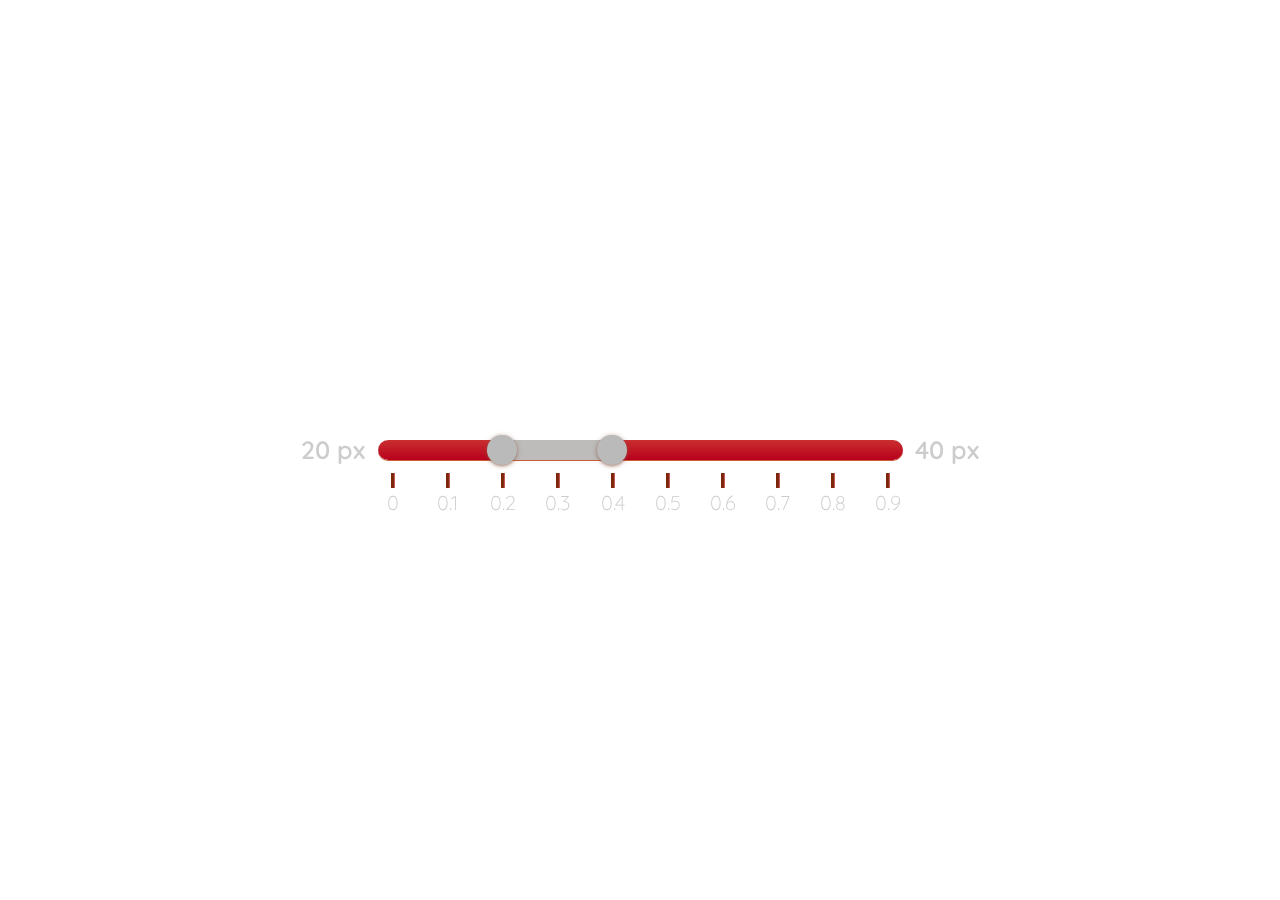
<file: src/examples/custom slider/index.html>
<!DOCTYPE html>

<html lang="en" >
<head>
  <meta charset="UTF-8">
  <title>Custom Range Slider</title>
  
  <link href="https://fonts.googleapis.com/css?family=Quicksand:300,600&display=swap" rel="stylesheet">
  <link rel="stylesheet" href="./style.css">
</head>
<body>
 
<div class="wrap" role="group" aria-label="multi thumb slider with ruler" style="--a: 2; --b: 4; --min: 0; --max: 9; --lbl-a: 20; --lbl-b: 40;">
  <label class="sr-only" for="a">Value A:</label>
  <input id="a" type="range" min="0" max="9" value="2" aria-valuetext="20" list="l"/>
  <output for="a" aria-hidden="true"></output>
  <output for="a" aria-hidden="true"></output>
  <output for="a" aria-hidden="true"></output>
  <label class="sr-only" for="a">Value B:</label>
  <input id="b" type="range" min="0" max="9" value="4" aria-valuetext="40" list="l"/>
  <output for="b" aria-hidden="true"></output>
  <output for="b" aria-hidden="true"></output>
  <output for="b" aria-hidden="true"></output>
  <datalist id="l">
    <option value="0" label="0">0</option>
    <option value="1" label="0.1">10</option>
    <option value="2" label="0.2">20</option>
    <option value="3" label="0.3">30</option>
    <option value="4" label="0.4">40</option>
    <option value="5" label="0.5">50</option>
    <option value="6" label="0.6">60</option>
    <option value="7" label="0.7">70</option>
    <option value="8" label="0.8">80</option>
    <option value="9" label="0.9">90</option>
  </datalist>
</div>
<script  src="function.js"></script>
 
</body>
</html>
</file>
<file: src/examples/custom slider/style.css>
.wrap::before, .wrap::after, input[type='range'] {
  grid-column: 2;
  grid-row: 2;
  place-self: center;
  width: var(--track-w);
  pointer-events: none;
}
 
* {
  --hl: 0;
  --nothl: calc(1 - var(--hl));
  margin: 0;
  padding: 0;
  background: none;
  font: inherit;
}
 
html {
  --i: var(--wide, 1);
  --j: var(--narr, 0);
  --notj: calc(1 - var(--j));
  display: grid;
  place-content: center;
  overflow-x: hidden;
  height: 100vh;
  
  color: #fff;
  font: 300 1em/ 1.5 quicksand, trebuchet ms, sans-serif;
}
@media (min-width: 750px) {
  html {
    font-size: 1.25em;
  }
}
@media (max-width: 570px) {
  html {
    --wide: 0 ;
  }
}
@media (max-width: 440px) {
  html {
    --narr: 1 ;
  }
}
@media (max-width: 320px) {
  html {
    font-size: 0.75em;
  }
}
html:not(.js) output, html:not(.js) .wrap::after {
  visibility: hidden;
}
 
.wrap {
  --u: calc(var(--notj)*2.75rem + var(--j)*10vw);
  --n-cols: calc(var(--max) + 1);
  --middl-w: calc(var(--n-cols)*var(--u));
  --label-w: calc(var(--i)*5rem);
  --track-w: calc(var(--middl-w) - var(--u) + 1.5rem);
  --m: calc(.5*(var(--a) + var(--b)));
  display: grid;
  grid-auto-flow: row dense;
  grid-template-rows: 3rem max-content 3rem;
  grid-template-columns: var(--label-w) var(--middl-w) var(--label-w);
  filter: brightness(0.8);
}
.wrap::before, .wrap::after {
  z-index: -1;
  height: 1rem;
  border-radius: 1rem;
  content: "";
}
.wrap::before {
  box-shadow: 0 1px #fc7444;
  background: linear-gradient(#fc3b3b, #e60023);
}
.wrap::after {
  background: #ecebe9;
  --mask:
  	linear-gradient(90deg,
    #fc3b3b calc(0.75rem + var(--a)*var(--u)),
  	transparent 0),
  	linear-gradient(90deg,
    #fc3b3b calc(0.75rem + var(--b)*var(--u)),
  	transparent 0);
  -webkit-mask: var(--mask);
  -webkit-mask-composite: xor;
  mask: var(--mask);
  mask-composite: exclude;
}
.wrap:focus-within {
  filter: none;
}
 
.sr-only {
  position: absolute;
  -webkit-clip-path: inset(50%);
  clip-path: inset(50%);
}
 
input[type='range'] {
  min-height: 2.25rem;
  height: 1.5rem;
  background: none;
}
input[type='range'], input[type='range']::-webkit-slider-thumb, input[type='range']::-webkit-slider-runnable-track {
  -webkit-appearance: none;
}
input[type='range']::-webkit-slider-runnable-track {
  border: none;
  padding: 0;
  width: 100%;
  height: 1rem;
  background: none;
  color: transparent;
}
input[type='range']::-moz-range-track {
  border: none;
  padding: 0;
  width: 100%;
  height: 1rem;
  background: none;
  color: transparent;
}
input[type='range']::-ms-track {
  border: none;
  padding: 0;
  width: 100%;
  height: 1rem;
  background: none;
  color: transparent;
}
input[type='range']::-ms-fill-lower {
  display: none;
}
input[type='range']::-webkit-slider-thumb {
  box-sizing: border-box;
  margin-top: calc(.5*(1rem - 1.5rem));
  border: none;
  width: 1.5rem;
  height: 1.5rem;
  border-radius: 50%;
  box-shadow: 0 1px 0.125em rgba(174, 114, 90, 0.5), 0 1px 0.25em rgba(174, 114, 90, 0.5);
  background: #eae9ea;
  transition: none;
  pointer-events: auto;
  cursor: pointer;
}
input[type='range']::-moz-range-thumb {
  box-sizing: border-box;
  margin-top: 0;
  border: none;
  width: 1.5rem;
  height: 1.5rem;
  border-radius: 50%;
  box-shadow: 0 1px 0.125em rgba(174, 114, 90, 0.5), 0 1px 0.25em rgba(174, 114, 90, 0.5);
  background: #eae9ea;
  transition: none;
  pointer-events: auto;
  cursor: pointer;
}
input[type='range']::-ms-thumb {
  box-sizing: border-box;
  margin-top: 0;
  border: none;
  width: 1.5rem;
  height: 1.5rem;
  border-radius: 50%;
  box-shadow: 0 1px 0.125em rgba(174, 114, 90, 0.5), 0 1px 0.25em rgba(174, 114, 90, 0.5);
  background: #eae9ea;
  transition: none;
  pointer-events: auto;
  cursor: pointer;
}
input[type='range'] + [for] {
  display: grid;
  justify-self: start;
  margin-left: calc(.5*var(--u));
  padding-bottom: .75rem;
  transform: translate(calc(var(--c)*var(--u) - 50%));
}
input[type='range'] + [for]::after {
  display: block;
  padding: .25em .75em;
  transform-origin: 50% 100%;
  transform: scale(var(--hl));
  border-radius: .25em;
  box-shadow: inset 0 0 2px #ff7747,  inset 0 0 .25em #bc3c0f,  inset 0 0 .5em #cf3f10, 0 1px #fc7444;
  opacity: var(--hl);
  transition: .3s ease-out;
  transition-property: transform, opacity;
}
input[type='range'], input[type='range'] + [for] {
  grid-column: 2;
}
input[type='range']:focus {
  outline: solid 0 transparent;
}
input[type='range']:focus, input[type='range']:focus + [for] {
  --hl: 1 ;
}
 
output[for] {
  grid-row: 1;
  font-size: 1.25em;
  font-weight: 600;
  counter-reset: lbl var(--lbl);
}
output[for]:after {
  content: counter(lbl) " px";
}
output[for] + output[for] {
  --k: var(--parity, 1);
  --notk: calc(1 - var(--k));
  --sgnk: calc(1 - 2*var(--k));
  grid-column: calc(2*var(--notk) + 1);
  align-self: center;
  justify-self: var(--parity, end);
  overflow: hidden;
  grid-row-end: span 3;
  opacity: calc(4*var(--sgnk)*(var(--c) - var(--m)) + 1);
  color: rgba(255, 255, 255, calc(var(--i)));
}
output[for]:nth-of-type(3n) {
  --parity: 0;
}
 
output[for='a'] {
  --c: var(--a);
  --lbl: var(--lbl-a) ;
}
 
output[for='b'] {
  --c: var(--b);
  --lbl: var(--lbl-b) ;
}
 
datalist {
  display: grid;
  grid-auto-flow: column;
  grid-row: 3;
  place-self: start stretch;
  width: var(--middl-w);
}
 
option {
  display: flex;
  flex-direction: column;
  justify-content: center;
  width: var(--u);
  font-size: var(--notj);
  text-align: center;
}
option::before {
  align-self: center;
  width: 4px;
  height: .75rem;
  box-shadow: inset -1px 0 1px #fc7777;
  background: #9b2f0b;
  content: "";
}
option:not(:nth-child(3n + 1)) {
  color: rgba(255, 255, 255, var(--notj));
}
</file>
